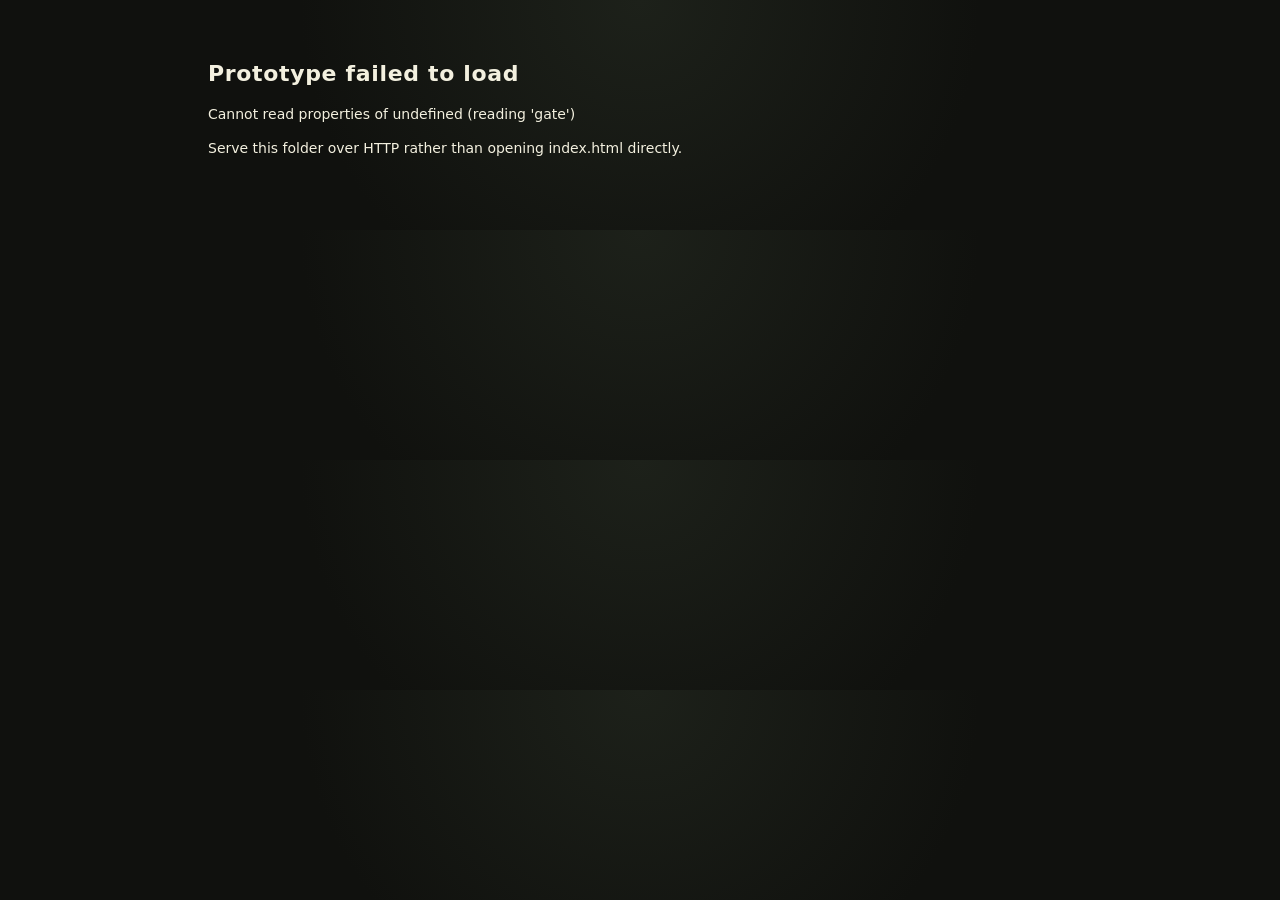
<file: founders-vs-kaiju/index.html>
<!doctype html>
<html lang="en">
<head>
  <meta charset="utf-8" />
  <meta name="viewport" content="width=device-width,initial-scale=1" />
  <title>FVCK! — Founders vs Colossal Kaiju — HTML Playtest v0.2</title>
  <link rel="stylesheet" href="css/game.css" />
  <link rel="stylesheet" href="css/v02.css" />
</head>
<body>
  <header class="topbar">
    <div class="brand-lockup">
      <div class="eyebrow">RULES LABORATORY · HTML v0.2</div>
      <div class="brand-line"><h1>FVCK!</h1><span>Founders vs Colossal Kaiju</span></div>
    </div>
    <div id="statusStrip" class="status-strip"></div>
    <div class="top-actions">
      <button id="newGameBtn">New Game</button>
      <button id="devToggleBtn" class="secondary">Developer</button>
    </div>
  </header>

  <main>
    <section class="objective-band">
      <div><strong>Kaiju:</strong> reach City Core and survive the final Response.</div>
      <div><strong>Washington:</strong> reduce Colossus to 0 Health first.</div>
    </section>

    <section id="cadenceBanner" class="cadence-banner">
      <div>
        <div class="eyebrow">WASHINGTON'S CADENCE</div>
        <div id="cadenceText" class="cadence-text">F… V… C… K…</div>
      </div>
      <div class="cadence-copy">
        <strong id="proximityHeadline">Offshore.</strong>
        <span id="proximityCopy">Keep pace. The Colossal Kaiju is still beyond the first line.</span>
      </div>
    </section>

    <section class="phase-help">
      <span class="eyebrow">CURRENT DECISION</span>
      <strong id="phaseHelp"></strong>
    </section>

    <section id="battlefield" class="battlefield" aria-label="Battlefield"></section>

    <section class="player-grid">
      <article class="player-panel kaiju-panel">
        <div class="panel-head">
          <div><div class="eyebrow">KAIJU</div><h2>Colossus Rex</h2></div>
          <div id="kaijuStats" class="stats"></div>
        </div>
        <div id="evolutions" class="evolution-row"></div>
        <div id="kaijuActions" class="action-row"></div>
        <div id="kaijuHand" class="hand"></div>
      </article>

      <article class="player-panel washington-panel">
        <div class="panel-head">
          <div><div class="eyebrow">DEFENDER</div><h2>Washington</h2></div>
          <div id="washingtonStats" class="stats"></div>
        </div>
        <div id="washingtonActions" class="action-row"></div>
        <div id="washingtonHand" class="hand"></div>
      </article>
    </section>

    <section class="lower-grid">
      <article class="log-panel">
        <div class="panel-head compact">
          <div><div class="eyebrow">PLAYTEST</div><h2>Action Log</h2></div>
          <button id="copyLogBtn" class="secondary">Copy Log</button>
        </div>
        <div id="feedbackControls" class="feedback-controls"></div>
        <div id="log" class="log"></div>
      </article>

      <aside id="devPanel" class="dev-panel hidden">
        <div class="panel-head compact">
          <div><div class="eyebrow">DEBUG</div><h2>Tuning Panel</h2></div>
        </div>
        <div id="devControls"></div>
      </aside>
    </section>
  </main>

  <div id="overlay" class="overlay hidden"><div id="modal" class="modal"></div></div>

  <template id="cardTemplate">
    <div class="game-card">
      <div class="card-top"><span class="card-id"></span><span class="card-tag"></span></div>
      <h3 class="card-name"></h3>
      <div class="card-symbols"></div>
      <div class="card-copy"></div>
      <div class="card-buttons"></div>
    </div>
  </template>

  <script src="js/config.js"></script>
  <script src="js/data.js"></script>
  <script src="js/bootstrap-v02.js"></script>
  <script src="js/ui-bootstrap-v02.js"></script>
  <script src="js/app-v02.js"></script>
</body>
</html>
</file>
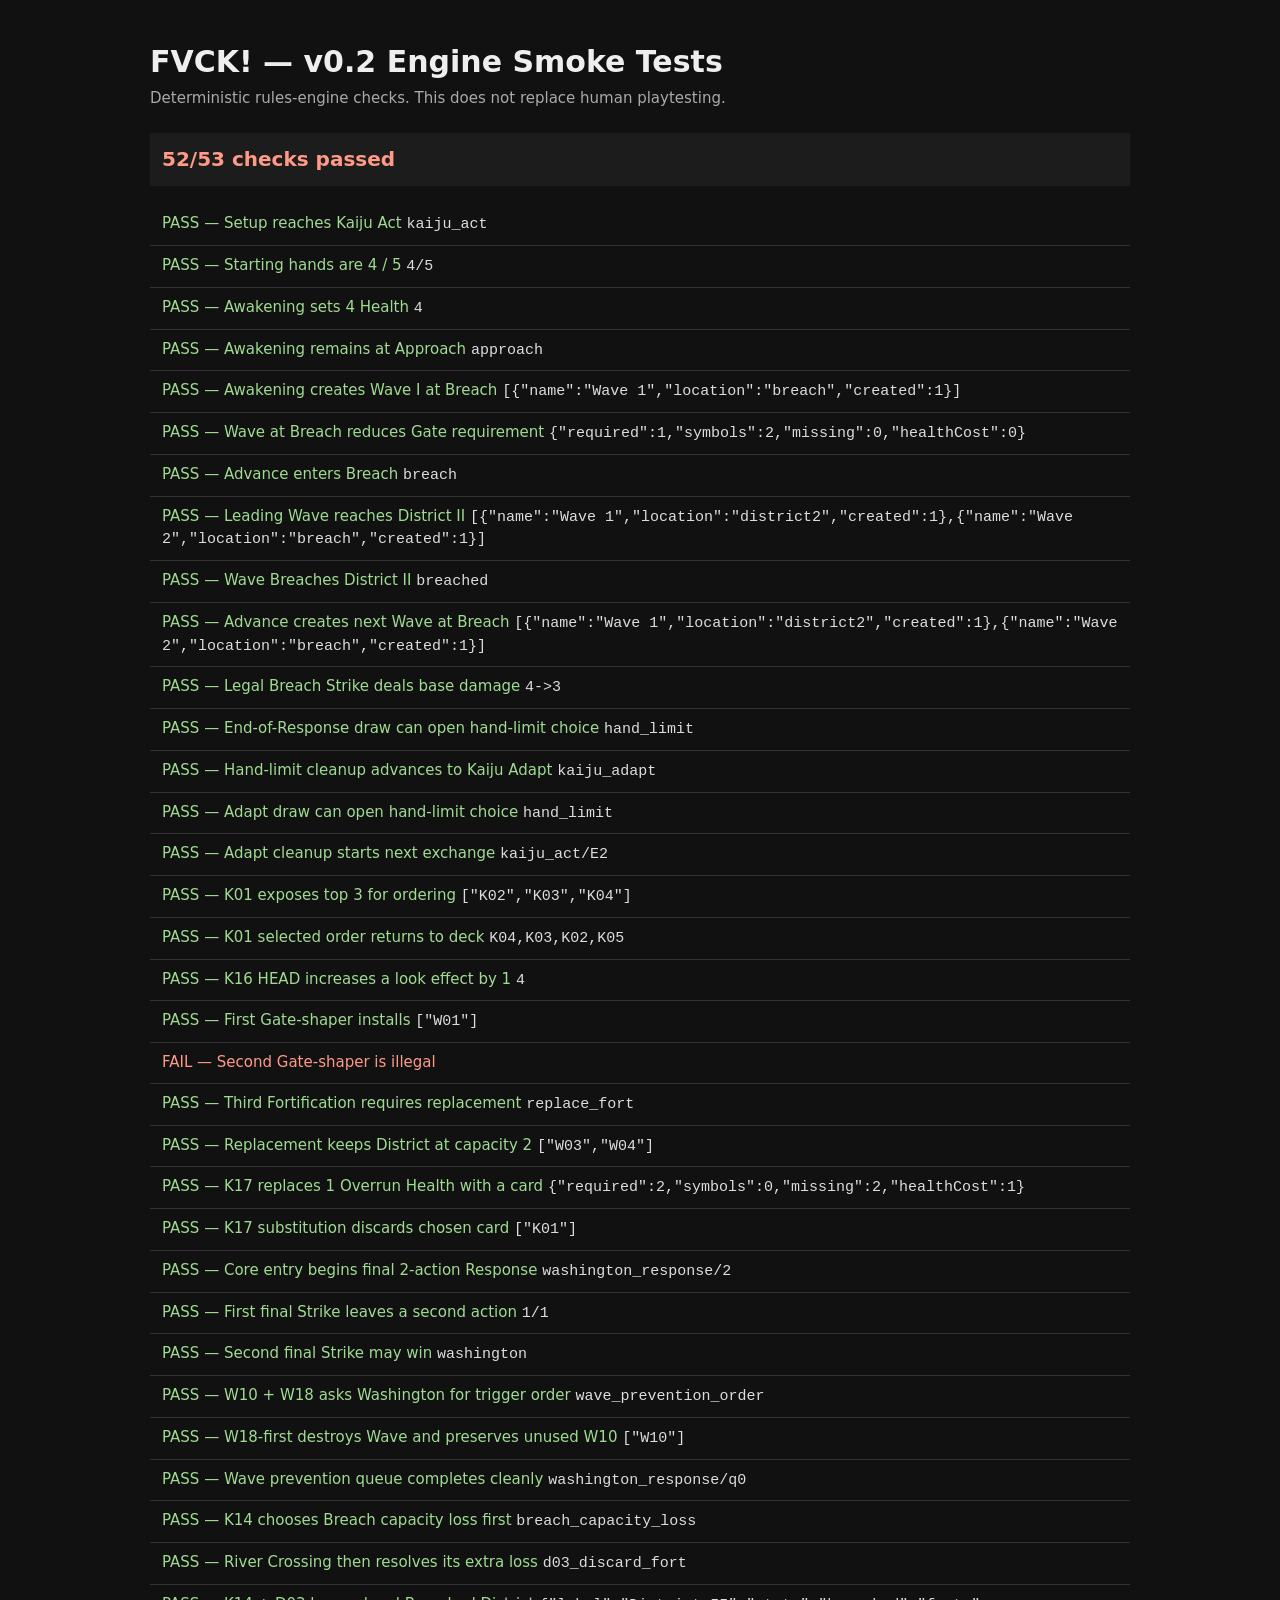
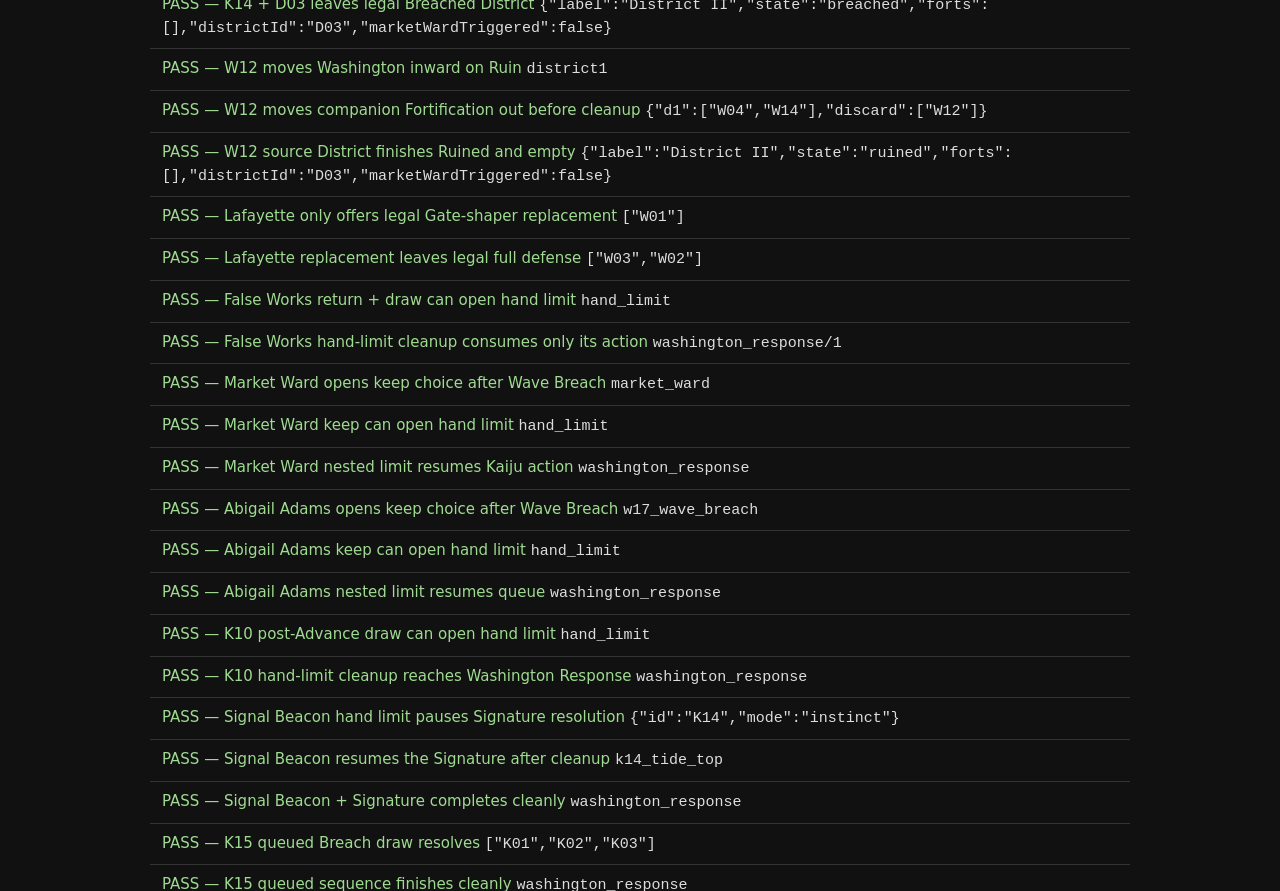
<file: founders-vs-kaiju/smoke-test.html>
<!doctype html>
<html lang="en">
<head>
  <meta charset="utf-8">
  <title>FVCK! — Engine Smoke Tests</title>
  <style>
    body{font:15px/1.45 system-ui;background:#111;color:#eee;max-width:980px;margin:40px auto;padding:0 20px}
    h1{margin-bottom:4px}.sub{color:#aaa;margin-bottom:24px}.row{padding:9px 12px;border-bottom:1px solid #333}
    .pass{color:#9fdb91}.fail{color:#ff9a87}.summary{font-size:20px;font-weight:800;margin:18px 0;padding:12px;background:#1c1c1c}
    code{color:#ddd}
  </style>
</head>
<body>
  <h1>FVCK! — v0.2 Engine Smoke Tests</h1>
  <div class="sub">Deterministic rules-engine checks. This does not replace human playtesting.</div>
  <div id="summary" class="summary">Loading engine…</div>
  <div id="results"></div>
  <script src="js/config.js"></script>
  <script src="js/data.js"></script>
  <script src="js/bootstrap-v02.js"></script>
  <script src="js/smoke-test-v02.js"></script>
</body>
</html>
</file>
<file: founders-vs-kaiju/css/game.css>
:root{
  color-scheme:dark;
  --bg:#11120f;--panel:#1a1c18;--panel2:#20231d;--line:#3a3f34;--text:#f3f0df;--muted:#aaa997;
  --kaiju:#7d9f75;--wash:#c4a66c;--danger:#c96b59;--wave:#7da4ad;--accent:#d7c27d;
}
*{box-sizing:border-box} body{margin:0;background:radial-gradient(circle at top,#1d211a 0,#10110e 50%);color:var(--text);font:14px/1.45 system-ui,-apple-system,BlinkMacSystemFont,"Segoe UI",sans-serif}
button,select,input{font:inherit} button{border:1px solid #6a705d;background:#32372e;color:var(--text);padding:.55rem .75rem;border-radius:8px;cursor:pointer;font-weight:700}button:hover:not(:disabled){background:#454c3f}button:disabled{opacity:.35;cursor:not-allowed}button.secondary{background:transparent;color:var(--muted)}button.danger{border-color:var(--danger);color:#ffdcd4}.hidden{display:none!important}
.topbar{position:sticky;top:0;z-index:20;display:grid;grid-template-columns:1fr auto auto;gap:20px;align-items:center;padding:14px 22px;background:#10120fee;border-bottom:1px solid var(--line);backdrop-filter:blur(12px)}h1,h2,h3{margin:0}h1{font-size:22px;letter-spacing:.03em}.eyebrow{font-size:10px;letter-spacing:.18em;color:var(--muted);font-weight:800}.status-strip{display:flex;gap:8px;flex-wrap:wrap;justify-content:center}.pill{padding:4px 8px;border:1px solid var(--line);border-radius:999px;background:#171914}.top-actions{display:flex;gap:8px}
main{max-width:1500px;margin:auto;padding:18px}.objective-band{display:flex;justify-content:space-between;gap:20px;padding:10px 14px;border:1px solid var(--line);border-radius:10px;background:#171914;color:#d9d7c7;margin-bottom:16px}
.battlefield{display:grid;grid-template-columns:repeat(5,minmax(180px,1fr));gap:10px;margin-bottom:18px}.area{min-height:195px;border:1px solid var(--line);border-radius:12px;background:linear-gradient(160deg,#22251f,#171914);padding:12px;position:relative;overflow:hidden}.area.kaiju-here{box-shadow:inset 0 0 0 2px var(--kaiju)}.area.washington-here{outline:2px solid var(--wash);outline-offset:-4px}.area-title{display:flex;justify-content:space-between;gap:8px;align-items:flex-start}.area h3{font-size:15px}.district-name{font-size:12px;color:var(--muted);margin-top:2px}.state{font-size:10px;letter-spacing:.1em;font-weight:900;padding:3px 6px;border-radius:4px;background:#31352c}.state.breached{background:#5b4930}.state.ruined{background:#5a2e2c}.gate{display:grid;grid-template-columns:1fr 1fr;gap:6px;margin:12px 0}.gate div{padding:7px;border:1px solid var(--line);border-radius:7px;background:#11130f;text-align:center}.gate strong{display:block;font-size:18px}.area-tokens{display:flex;flex-wrap:wrap;gap:6px;margin:8px 0}.token{font-size:11px;padding:4px 7px;border-radius:999px;border:1px solid var(--line)}.token.kaiju{border-color:var(--kaiju);color:#dff4d8}.token.wash{border-color:var(--wash);color:#f4dfb4}.token.wave{border-color:var(--wave);color:#cce7ec}.fort-list{display:grid;gap:5px}.fort{font-size:11px;padding:6px;border-left:3px solid var(--wash);background:#2c2b22}.area-ability{font-size:11px;color:var(--muted);margin-top:8px}
.player-grid{display:grid;grid-template-columns:1fr 1fr;gap:14px}.player-panel,.log-panel,.dev-panel{border:1px solid var(--line);border-radius:12px;background:var(--panel);padding:14px}.kaiju-panel{border-top:3px solid var(--kaiju)}.washington-panel{border-top:3px solid var(--wash)}.panel-head{display:flex;justify-content:space-between;gap:12px;align-items:start;margin-bottom:12px}.panel-head.compact{align-items:center}.stats{display:flex;flex-wrap:wrap;gap:6px;justify-content:flex-end}.action-row{display:flex;gap:7px;flex-wrap:wrap;margin:10px 0 12px}.hand{display:grid;grid-template-columns:repeat(auto-fill,minmax(185px,1fr));gap:9px}.game-card{background:#252820;border:1px solid #4a5042;border-radius:10px;padding:10px;min-height:190px;display:flex;flex-direction:column;gap:7px}.kaiju-panel .game-card{border-color:#455741}.washington-panel .game-card{border-color:#6a5d40}.card-top{display:flex;justify-content:space-between;color:var(--muted);font-size:10px;font-weight:800}.card-name{font-size:14px}.card-symbols{font-size:11px;font-weight:900;min-height:18px}.symbol{display:inline-block;padding:2px 5px;border-radius:4px;background:#11130f;margin-right:4px}.card-copy{font-size:11px;color:#d2d0c0;display:grid;gap:5px;flex:1}.copy-row strong{color:#fff}.card-buttons{display:flex;flex-wrap:wrap;gap:5px;margin-top:4px}.card-buttons button{font-size:10px;padding:5px 7px}.evolution-row{display:grid;grid-template-columns:repeat(3,1fr);gap:7px}.evo-slot{border:1px dashed #525846;border-radius:8px;padding:8px;min-height:58px}.evo-slot .slot-label{font-size:9px;color:var(--muted);font-weight:900;letter-spacing:.12em}.evo-slot strong{font-size:11px}
.lower-grid{display:grid;grid-template-columns:2fr 1fr;gap:14px;margin-top:14px}.log{height:280px;overflow:auto;border-top:1px solid var(--line)}.log-row{padding:7px 4px;border-bottom:1px solid #2c3028;font-size:12px}.log-row span{color:var(--muted);margin-right:8px}.dev-panel label{display:grid;gap:4px;margin:8px 0;color:var(--muted)}.dev-panel input,.dev-panel select{background:#11130f;color:#fff;border:1px solid var(--line);padding:7px;border-radius:6px}.dev-actions{display:flex;gap:6px;flex-wrap:wrap;margin-top:10px}
.overlay{position:fixed;inset:0;z-index:100;background:#080906dd;display:grid;place-items:center;padding:20px}.modal{width:min(720px,96vw);max-height:88vh;overflow:auto;background:#20231d;border:1px solid #606754;border-radius:14px;box-shadow:0 30px 80px #000;padding:18px}.modal h2{margin-bottom:8px}.modal p{color:#ccc9b7}.choice-grid{display:grid;grid-template-columns:repeat(auto-fit,minmax(160px,1fr));gap:8px;margin:14px 0}.choice-card{border:1px solid #4d5345;border-radius:8px;padding:10px;background:#171914;cursor:pointer}.choice-card:hover,.choice-card.selected{outline:2px solid var(--accent)}.modal-actions{display:flex;justify-content:flex-end;gap:8px;margin-top:14px}.advance-summary{display:grid;grid-template-columns:repeat(4,1fr);gap:8px;margin:12px 0}.advance-summary div{background:#141612;padding:8px;border-radius:8px;text-align:center}.advance-summary strong{display:block;font-size:18px}.report-grid{display:grid;grid-template-columns:repeat(2,1fr);gap:10px}.report-box{background:#151712;border:1px solid var(--line);border-radius:9px;padding:10px}.report-box h3{margin-bottom:5px}
@media(max-width:1000px){.topbar{grid-template-columns:1fr}.status-strip{justify-content:flex-start}.battlefield{grid-template-columns:1fr;}.player-grid,.lower-grid{grid-template-columns:1fr}.objective-band{flex-direction:column}}
</file>
<file: founders-vs-kaiju/css/v02.css>
.phase-help{display:flex;gap:10px;align-items:center;margin:-4px 0 14px;padding:8px 12px;border-left:3px solid var(--accent);background:#171914;border-radius:6px;color:#e8e2c9}.phase-help strong{font-size:13px}
.area.next-target{box-shadow:inset 0 0 0 2px var(--accent),0 0 0 1px #000}.fort{display:flex;justify-content:space-between;gap:8px}.fort small{color:var(--muted);font-size:9px;letter-spacing:.08em}.warning{color:#e9c58a}.symbol.force{border:1px solid #6d7f61}.symbol.adapt{border:1px solid #626f84}.evo-slot.filled{border-style:solid;background:#20251d}
.feedback-controls{display:flex;gap:6px;align-items:center;flex-wrap:wrap;padding:8px 0 12px}.feedback-controls .eyebrow{margin-right:4px}.log-feedback{background:#22251e}.log-victory{background:#2d2a1d}
.route-grid{display:grid;grid-template-columns:1fr 1fr;gap:10px;margin:14px 0}.route{padding:12px;font-size:13px}.route strong{display:block;font-size:24px}.route.selected{outline:2px solid var(--accent);background:#454633}.danger-box{outline:1px solid var(--danger);color:#ffd9d0}
.decision-warning{margin:12px 0;padding:10px 12px;border:1px solid var(--line);border-radius:8px;background:#171914;color:#d9d5c1}.card-mini-copy,.choice-detail{font-size:10px;color:var(--muted);margin-top:6px}.order-preview{padding:10px;border:1px solid var(--line);border-radius:8px;background:#141612;color:#ddd8bf}.choice-card button{width:auto}.choice-card:disabled{opacity:.6}.modal .choice-card strong{display:block;margin-bottom:5px}

.brand-lockup{display:grid;gap:2px}.brand-line{display:flex;align-items:baseline;gap:10px}.brand-line h1{font-size:30px;letter-spacing:.05em}.brand-line span{font-size:12px;color:var(--muted);font-weight:700;letter-spacing:.03em}
.cadence-banner{display:grid;grid-template-columns:minmax(220px,.8fr) 1.2fr;gap:18px;align-items:center;margin:0 0 14px;padding:12px 14px;border:1px solid var(--line);border-radius:10px;background:#151712;transition:transform .16s ease,border-color .16s ease,background .16s ease}
.cadence-text{font-size:22px;font-weight:900;letter-spacing:.12em;margin-top:2px}.cadence-copy{display:grid;gap:2px}.cadence-copy strong{font-size:15px}.cadence-copy span{font-size:12px;color:var(--muted)}
.cadence-banner[data-stage="approach"] .cadence-text{letter-spacing:.2em}.cadence-banner[data-stage="breach"]{border-left:3px solid #6f765f}.cadence-banner[data-stage="district2"]{border-left:4px solid #8c7655}.cadence-banner[data-stage="district1"]{border-left:5px solid #9c674f}.cadence-banner[data-stage="cityCore"]{border-left:6px solid var(--danger)}
.cadence-banner.advance-pulse{transform:translateY(-1px);border-color:var(--accent);background:#202117}
.cadence-banner.advance-pulse .cadence-copy strong{font-size:18px;letter-spacing:.04em}
.area.stage-approach{opacity:.88}.area.stage-breach{min-height:205px}.area.stage-district2{min-height:215px}.area.stage-district1{min-height:225px}.area.stage-cityCore{min-height:235px}
@media(max-width:1000px){.brand-line{align-items:flex-start;flex-direction:column;gap:0}.cadence-banner{grid-template-columns:1fr}.area.stage-breach,.area.stage-district2,.area.stage-district1,.area.stage-cityCore{min-height:195px}}
</file>
